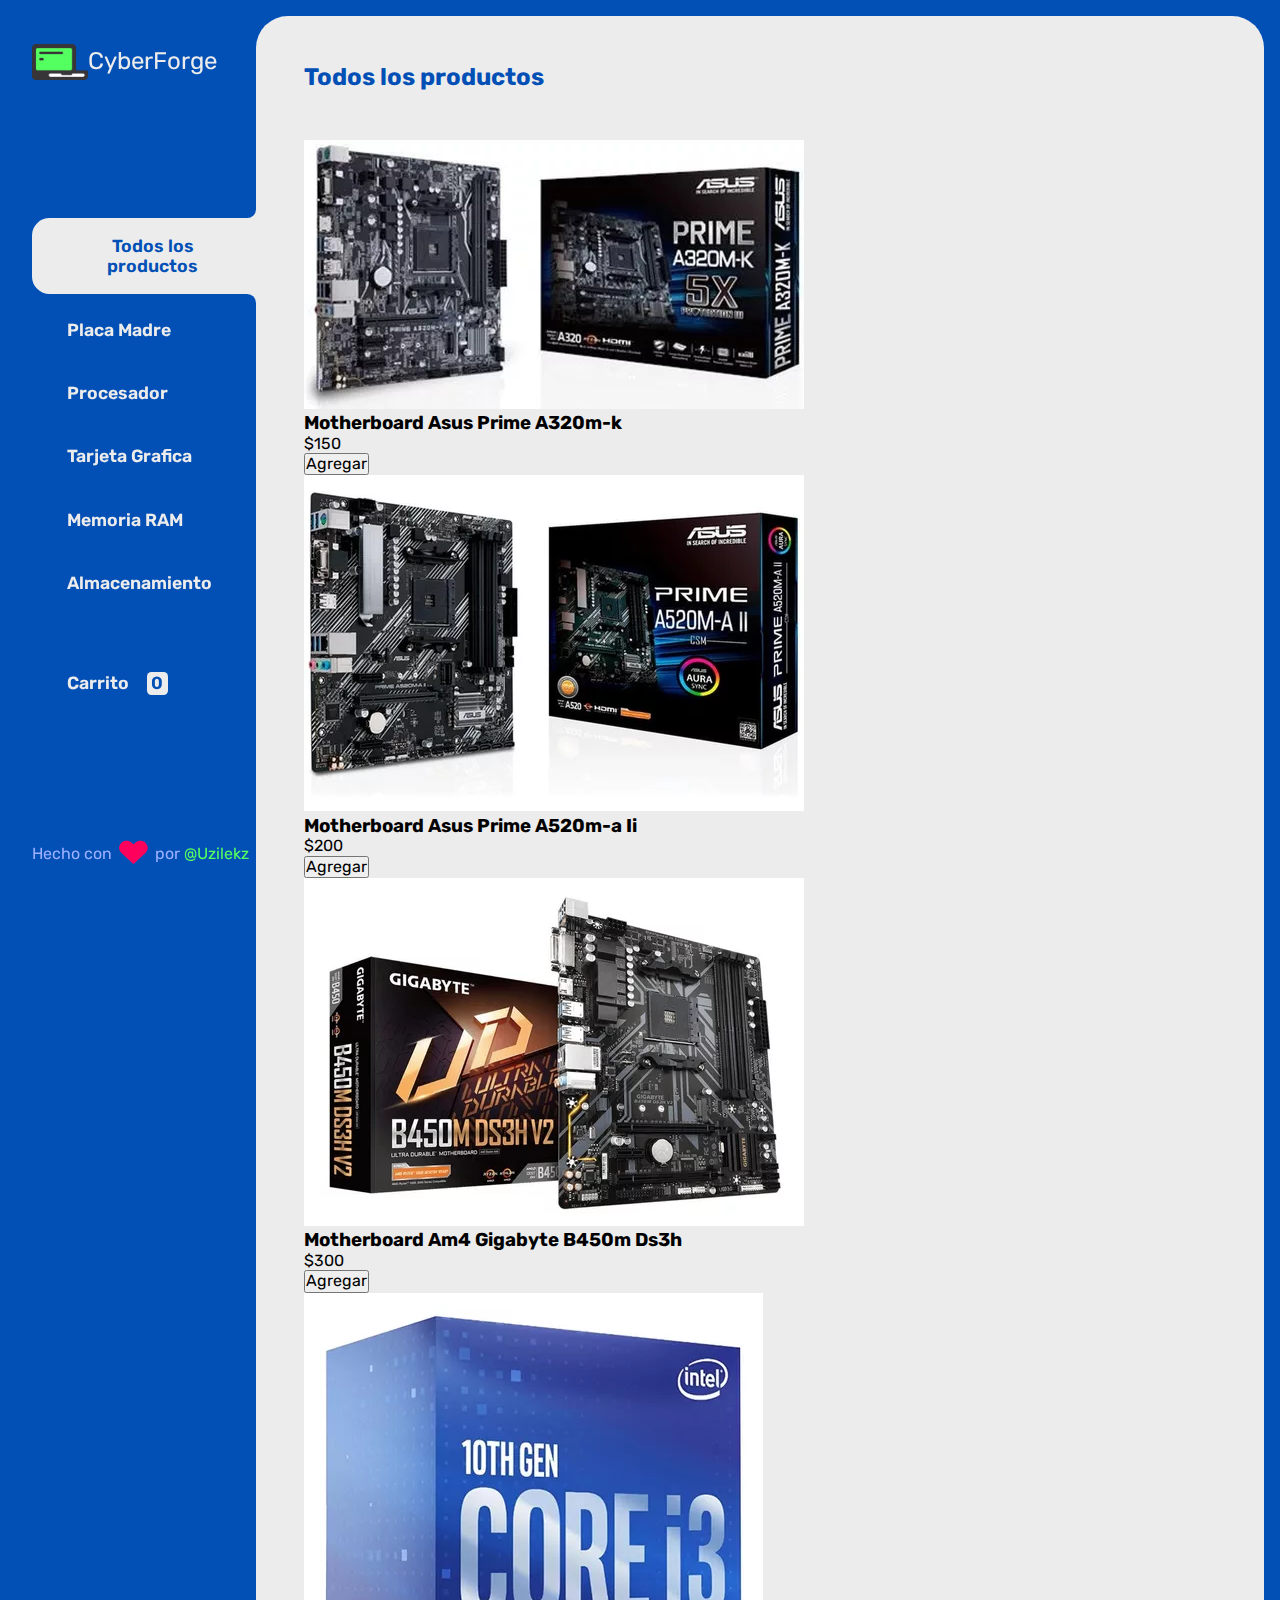
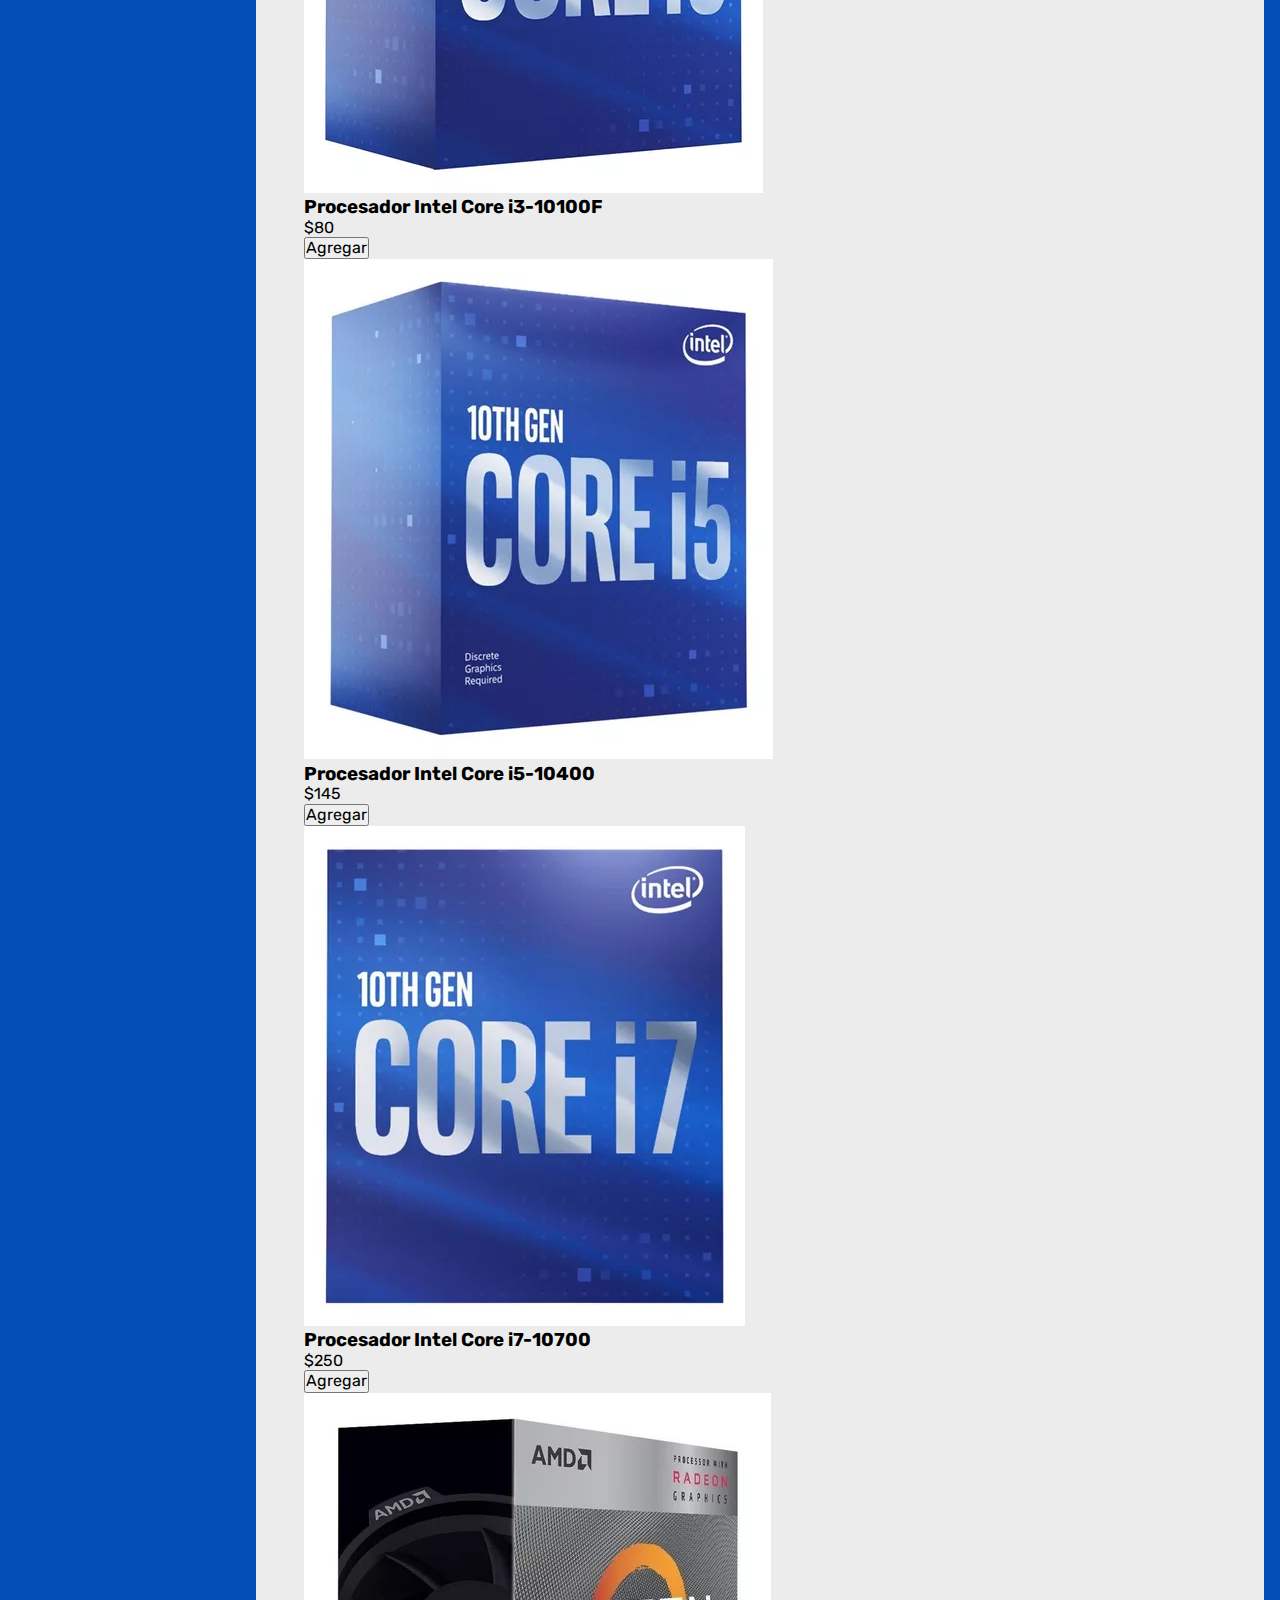
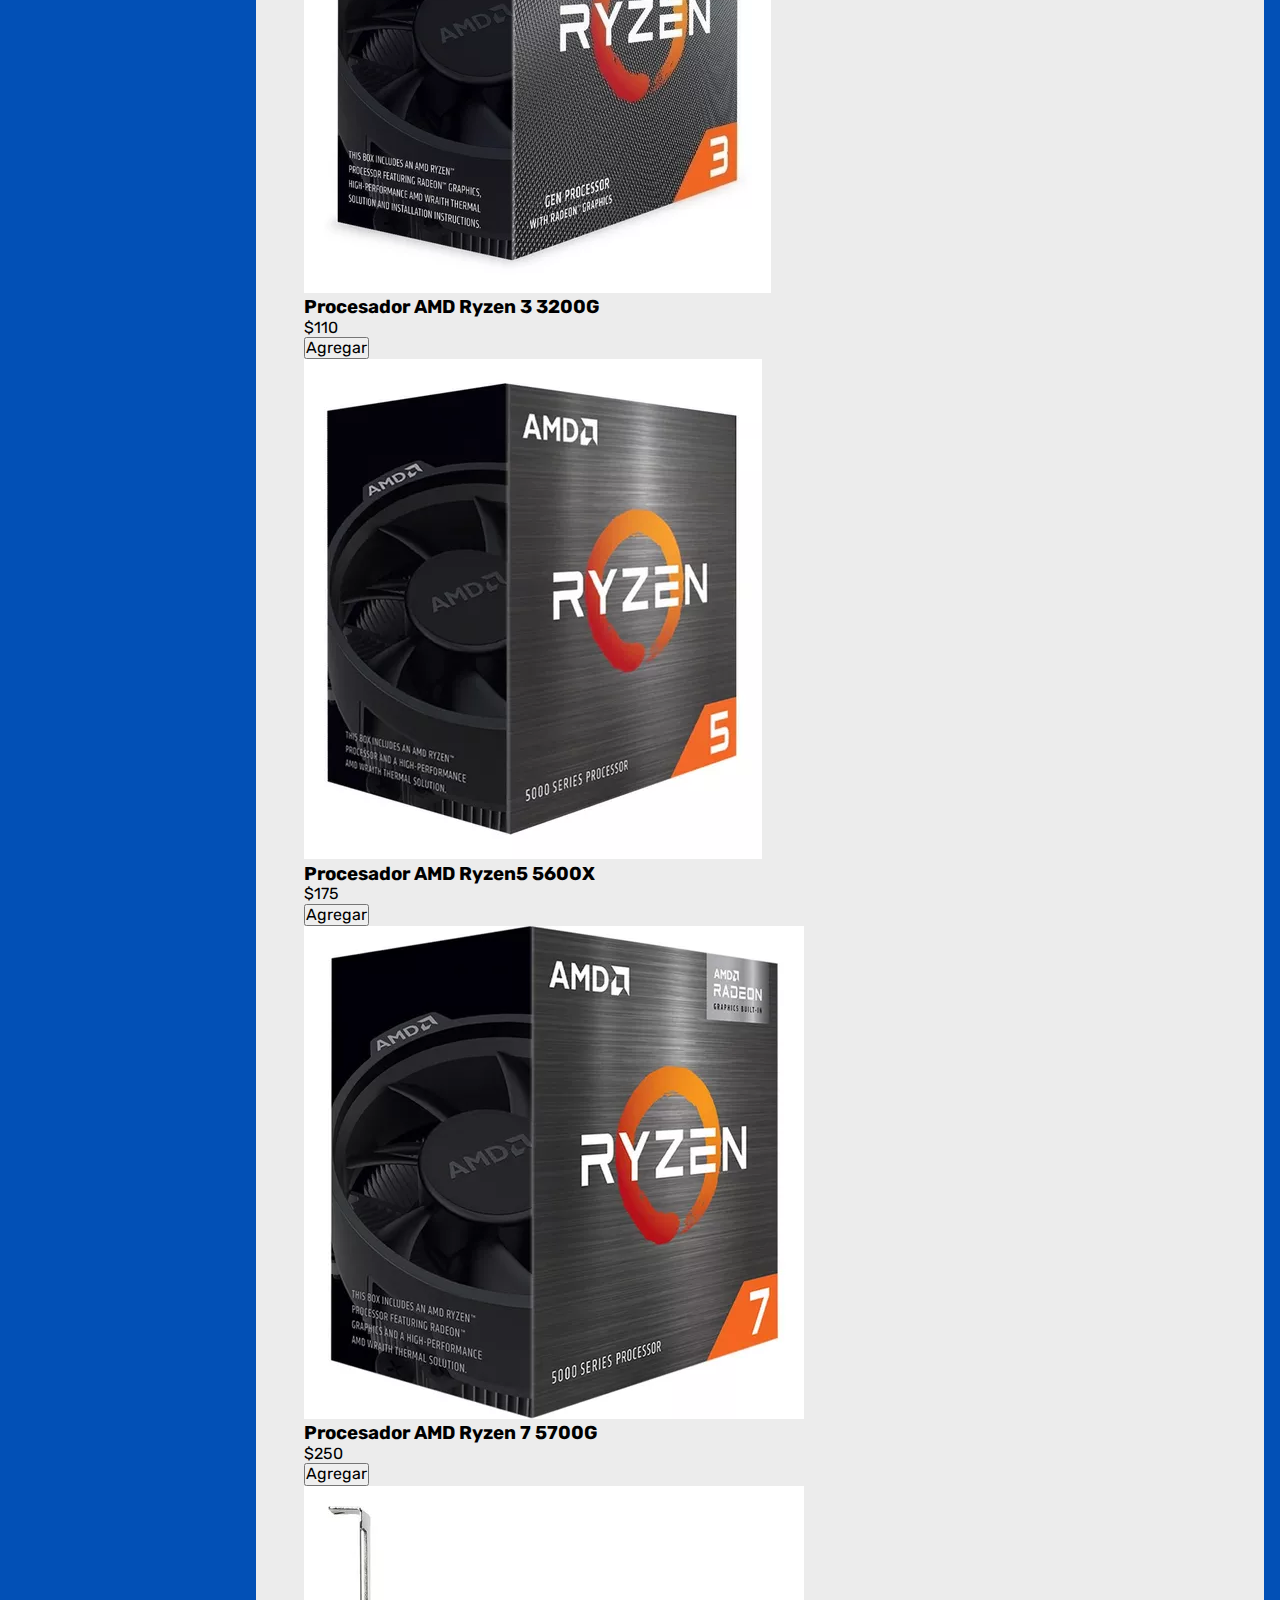
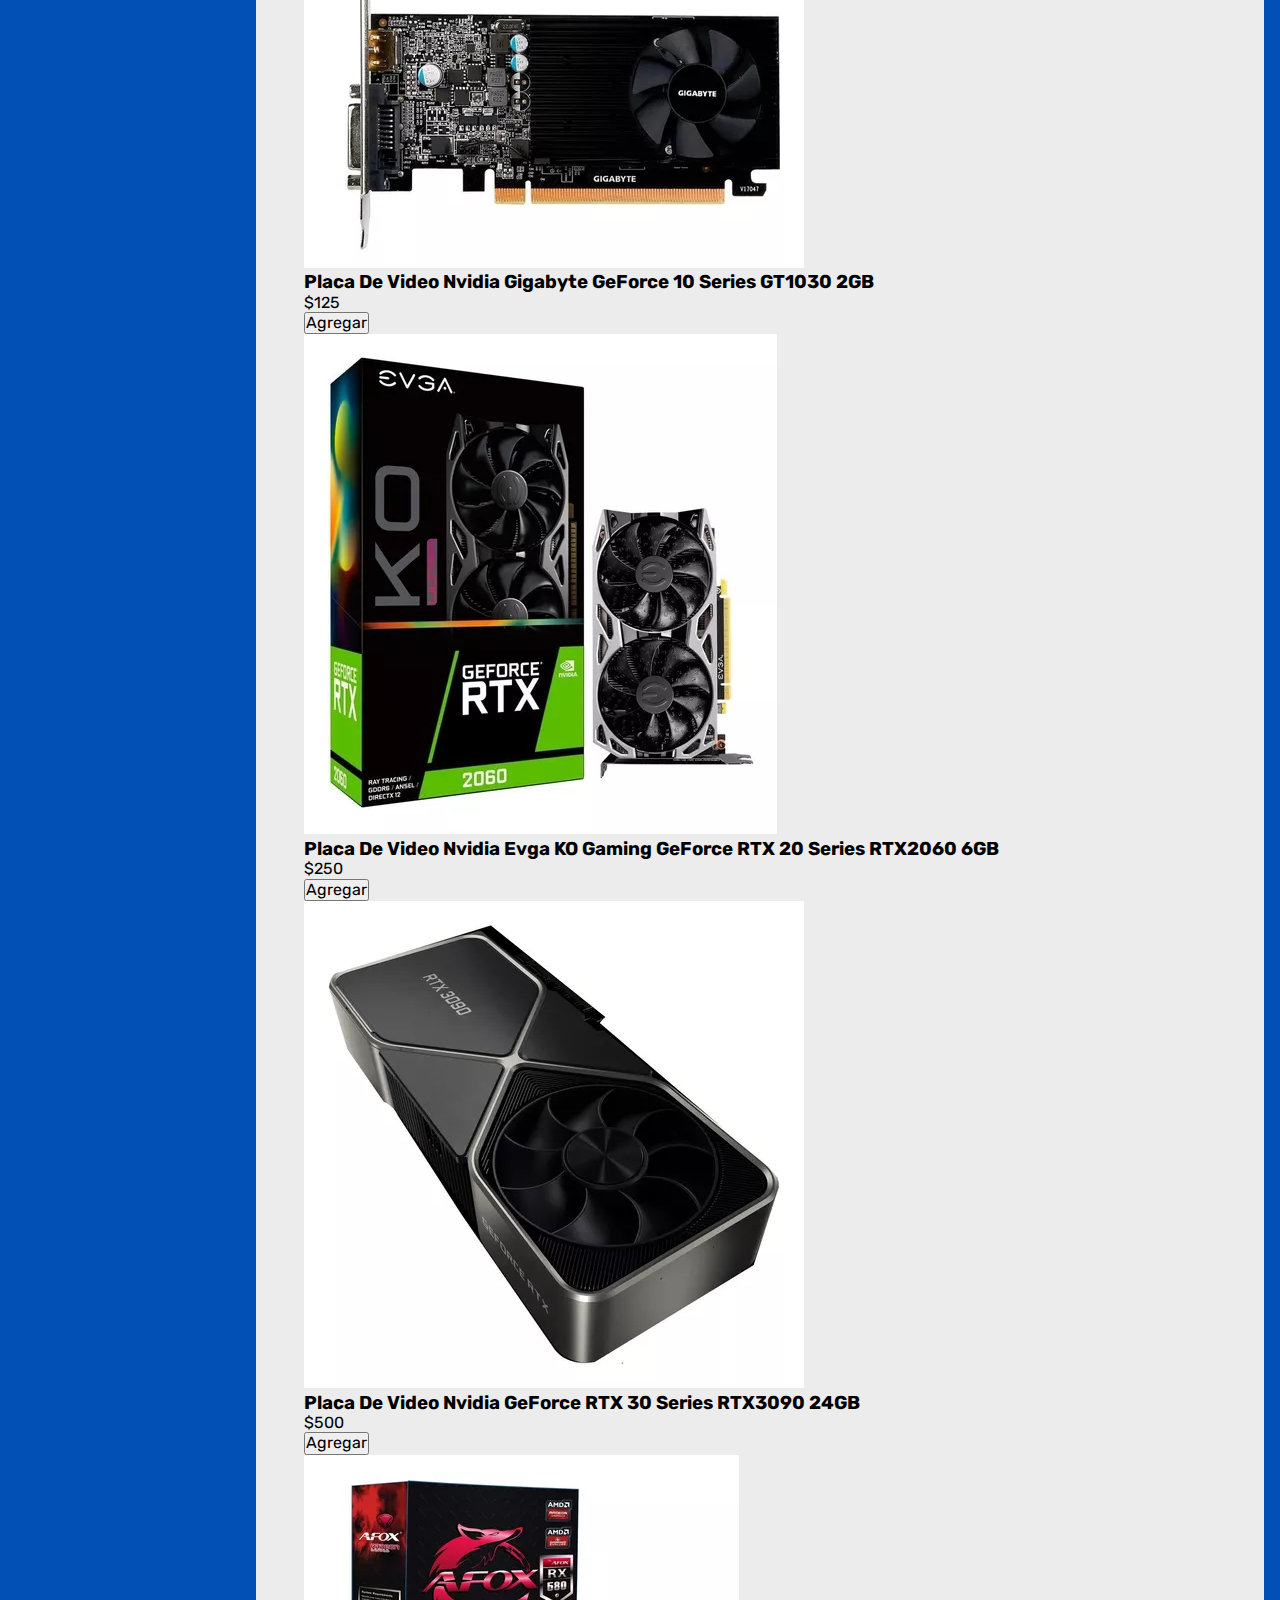
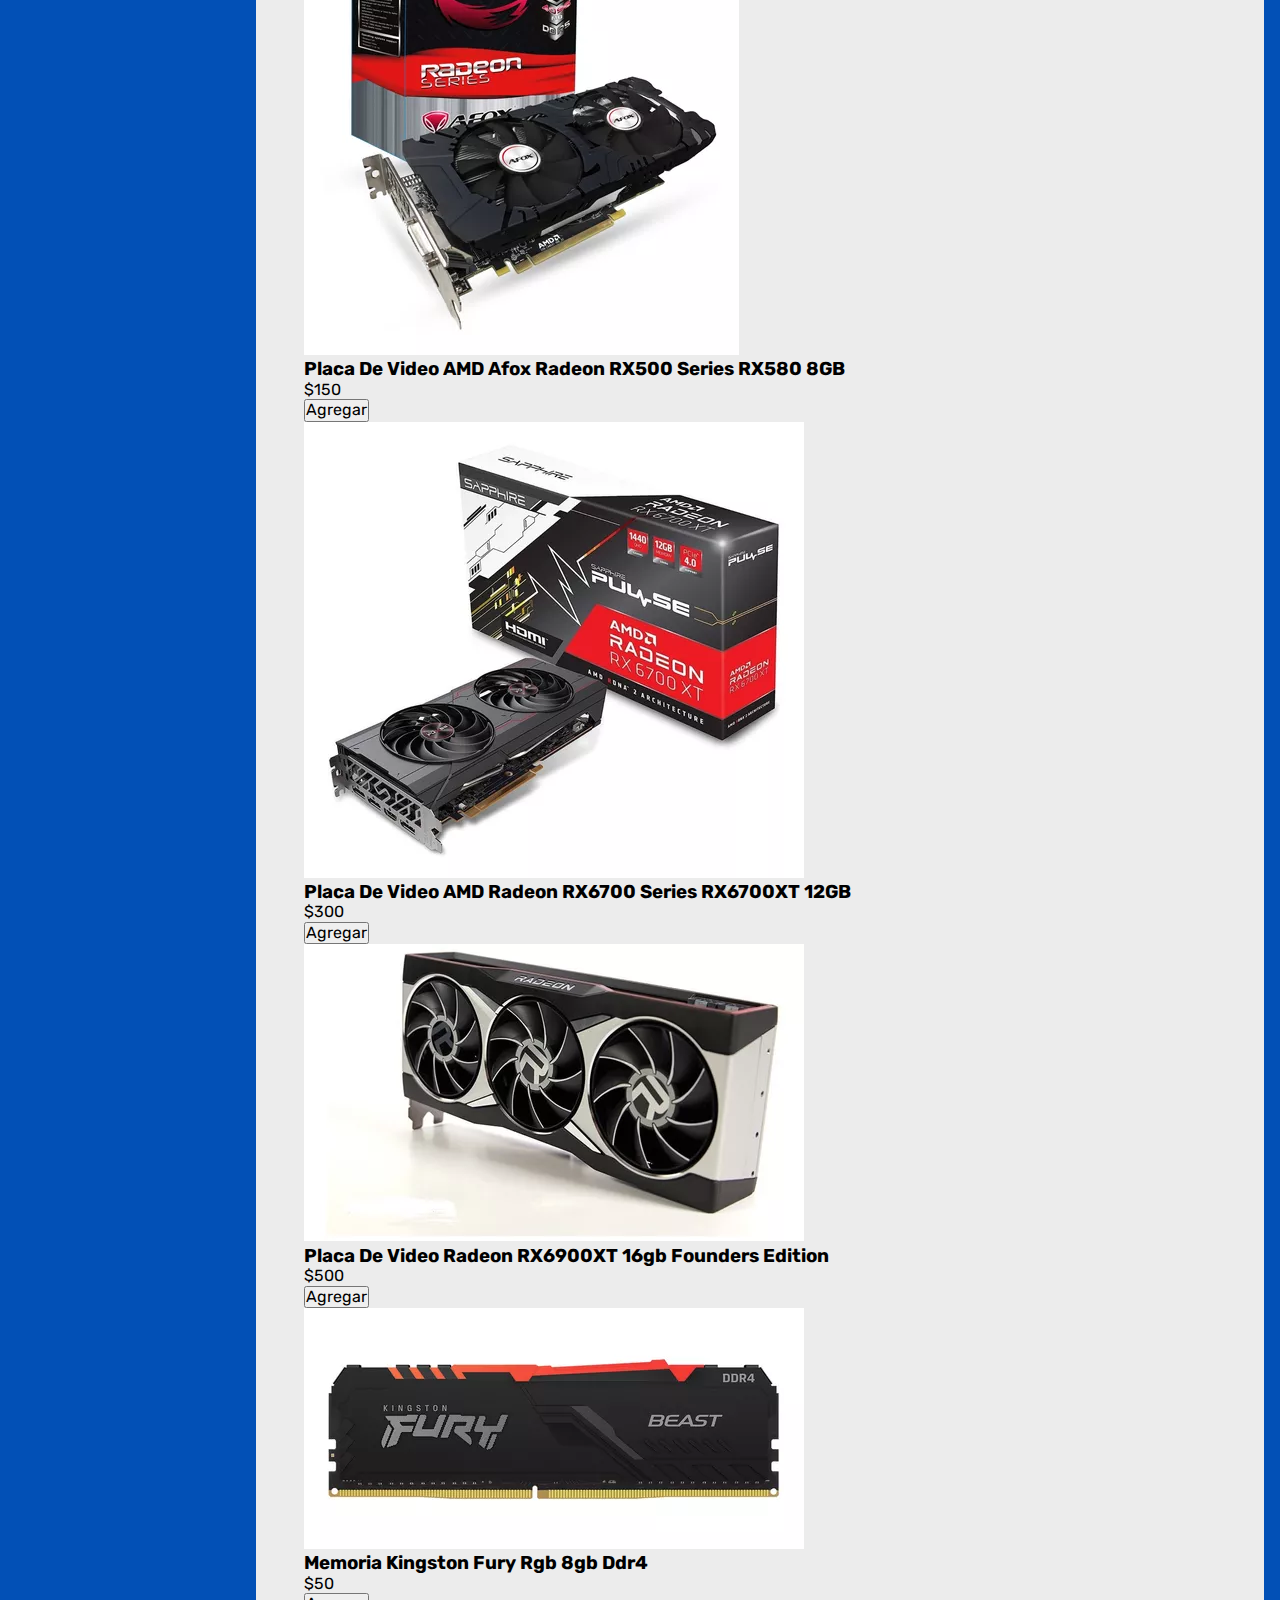
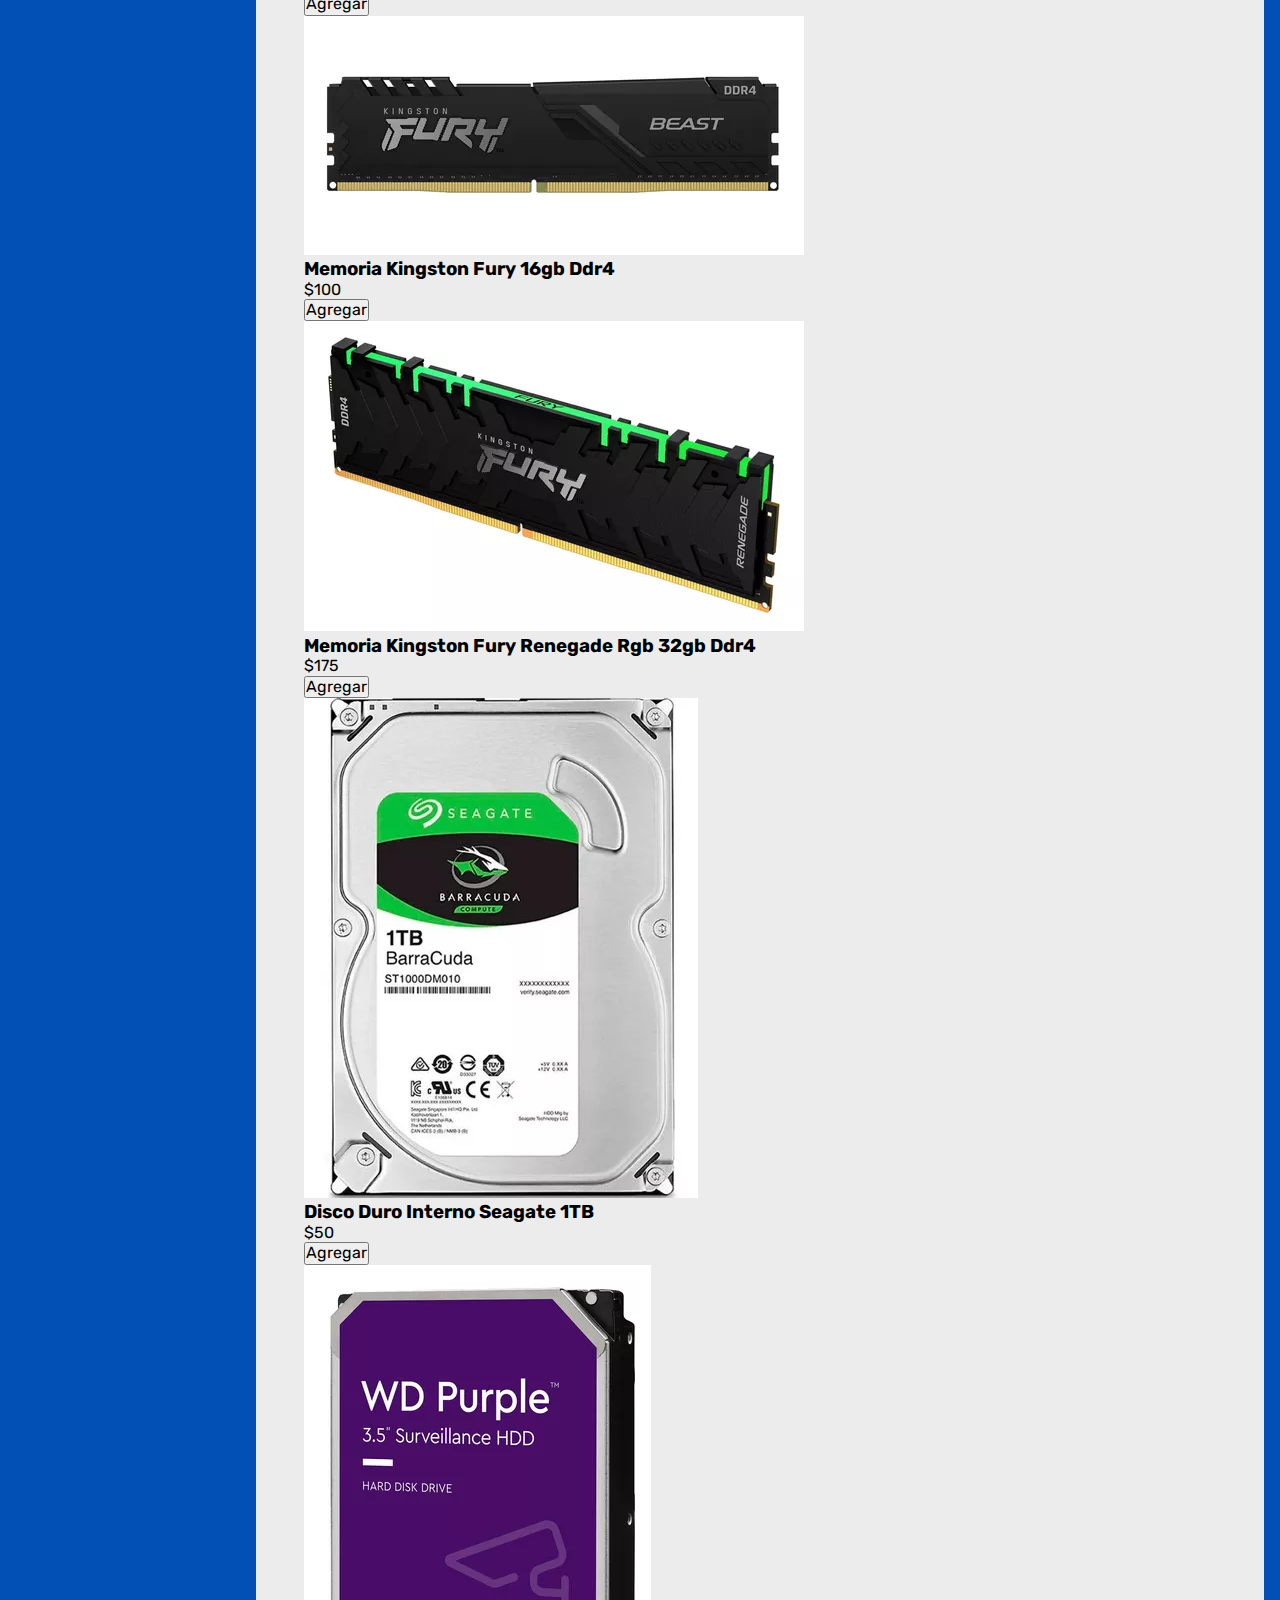
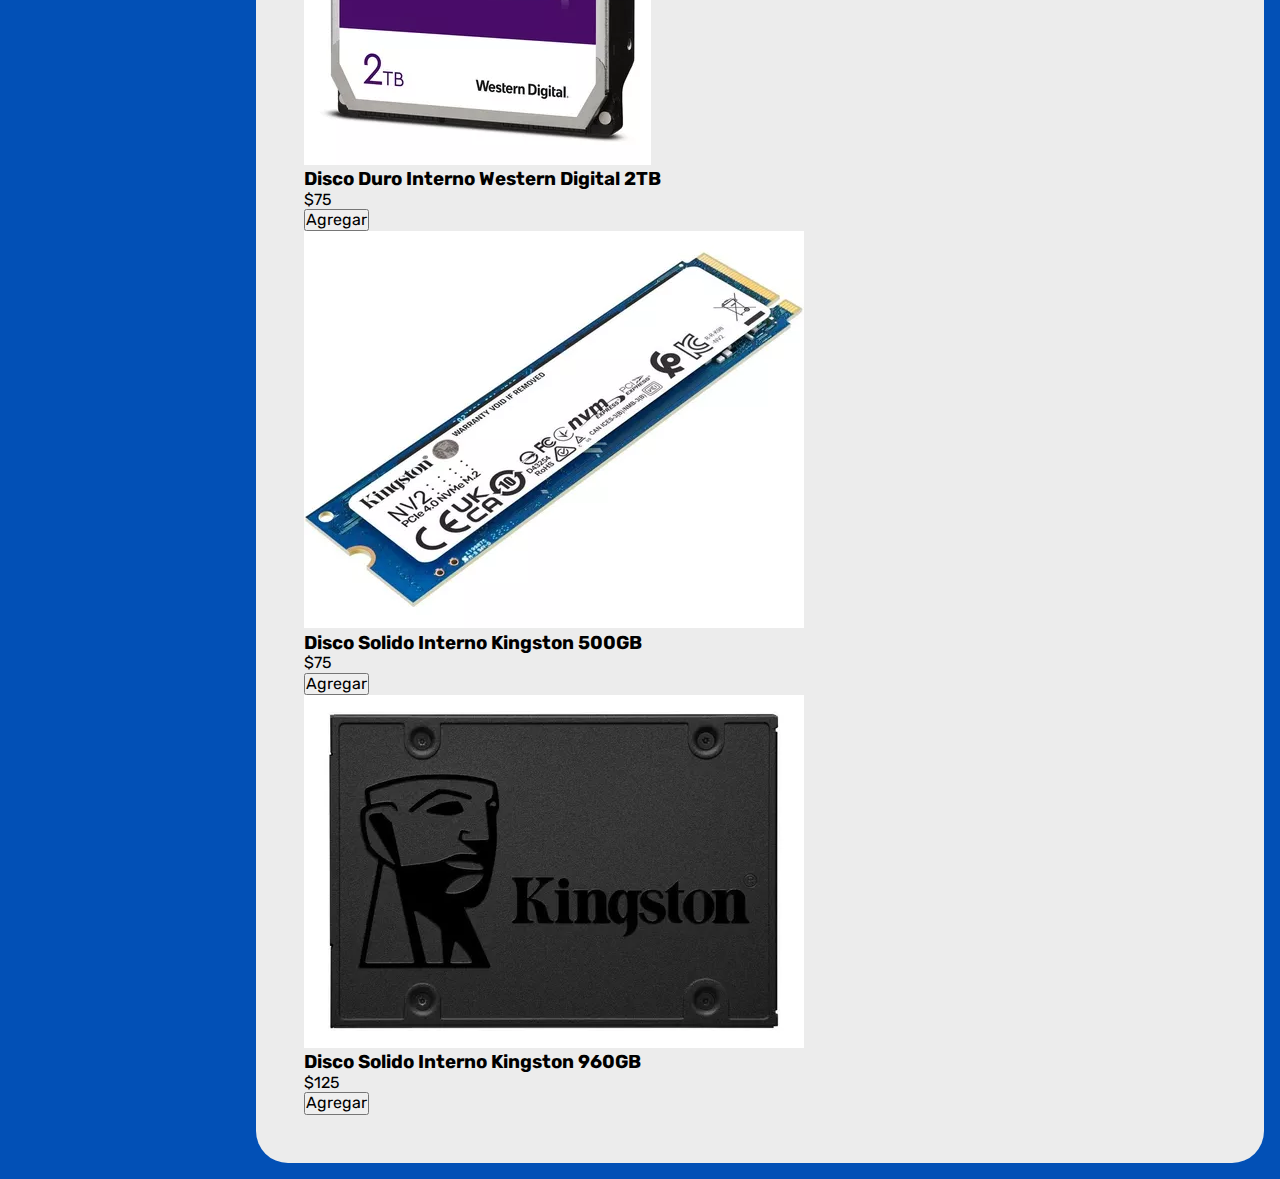
<file: index.html>
<!DOCTYPE html>
<html lang="es">
    <head>
        <meta charset="UTF-8" />
        <meta name="viewport" content="width=device-width, initial-scale=1.0" />
        <title>CyberForge | Inicio</title>
        <!--Favicon-->
        <link
            rel="shortcut icon"
            href="./img/logo/logo.ico"
            type="image/x-icon"
        />
        <!--CDN FontAwesome-->
        <link
            rel="stylesheet"
            href="https://cdnjs.cloudflare.com/ajax/libs/font-awesome/6.5.1/css/all.min.css"
            integrity="sha512-DTOQO9RWCH3ppGqcWaEA1BIZOC6xxalwEsw9c2QQeAIftl+Vegovlnee1c9QX4TctnWMn13TZye+giMm8e2LwA=="
            crossorigin="anonymous"
            referrerpolicy="no-referrer"
        />
        <!--CSS-->
        <link rel="stylesheet" href="./css/normalize.css" />
        <link rel="stylesheet" href="./css/style.css" />
    </head>
    <body>
        <d class="container">
            <!--Aside-->
            <aside>
                <!--Header-->
                <header>
                    <!--Logo-->
                        <a class="logo" href="index.html">
                            <div class="logo__container">
                                <!--Icon-->
                                <img
                                class="logo__img"
                                    src="./img/logo/logo.webp"
                                    alt="Portatil con pantalla verde"
                                />
                                <!--Name-->
                                <h1 class="logo__text">CyberForge</h1>
                            </div>
                        </a>
                </header>
                <!--Nav-->
                <nav>
                    <ul class="nav-menu">
                        <li>
                            <button id="todos" class="nav-menu__button button-menu active">
                                <i class="fa-solid fa-hand-point-up"></i>
                                Todos los productos
                            </button>
                        </li>
                        <li>
                            <button id="placasMadre" class="nav-menu__button button-menu">
                                <i class="fa-regular fa-hand-point-up"></i>
                                Placa Madre
                            </button>
                        </li>
                        <li>
                            <button id="procesadores" class="nav-menu__button button-menu">
                                <i class="fa-regular fa-hand-point-up"></i>
                                Procesador
                            </button>
                        </li>
                        <li>
                            <button id="tarjetasGraficas" class="nav-menu__button button-menu">
                                <i class="fa-regular fa-hand-point-up"></i>
                                Tarjeta Grafica
                            </button>
                        </li>
                        <li>
                            <button id="memoriasRAM" class="nav-menu__button button-menu">
                                <i class="fa-regular fa-hand-point-up"></i>
                                Memoria RAM
                            </button>
                        </li>
                        <li>
                            <button id="almacenamientos" class="nav-menu__button button-menu">
                                <i class="fa-regular fa-hand-point-up"></i>
                                Almacenamiento
                            </button>
                        </li>
                        <li>
                            <a
                                class="nav-menu__cart button-menu"
                                href="./pages/cart.html"
                                ><i class="fa-solid fa-cart-shopping"></i>
                                Carrito <span class="cart-number">0</span></a
                            >
                        </li>
                    </ul>
                </nav>
                <!--Footer-->
                <footer>
                    <div class="footer__txt">
                        <span>Hecho con </span>
                        <div class="love">
                            <svg
                                version="1.1"
                                xmlns="http://www.w3.org/2000/svg"
                                xmlns:xlink="http://www.w3.org/1999/xlink"
                                viewBox="0 0 92 72"
                                enable-background="new 0 0 92 72"
                                xml:space="preserve"
                                aria-labelledby="heartTitle"
                                role="img"
                            >
                                <title id="heartTitle">
                                    Un corazon lleno de amor.
                                </title>
                                <path
                                    fill="#ff005d"
                                    d="M82.32,7.888c-8.359-7.671-21.91-7.671-30.271,0l-5.676,5.21l-5.678-5.21c-8.357-7.671-21.91-7.671-30.27,0 c-9.404,8.631-9.404,22.624,0,31.255l35.947,32.991L82.32,39.144C91.724,30.512,91.724,16.52,82.32,7.888z"
                                ></path>
                            </svg>
                        </div>
                        <span
                            >por
                            <a
                                href="https://uzilekz.github.io/Portafolio/"
                                target="_blank"
                                >@Uzilekz</a
                            ></span
                        >
                    </div>
                </footer>
            </aside>
            <!--Main-->
            <main>
                <h2 class="principal-title">Todos los productos</h2>
                <!--Products-->
                <div id="productsContainer" class="products-container">
                    <!--Esto se va a rellenar con JS-->
                </div>
            </main>
        </div>
        <script src="./js/app.js"></script>
    </body>
</html>
</file>
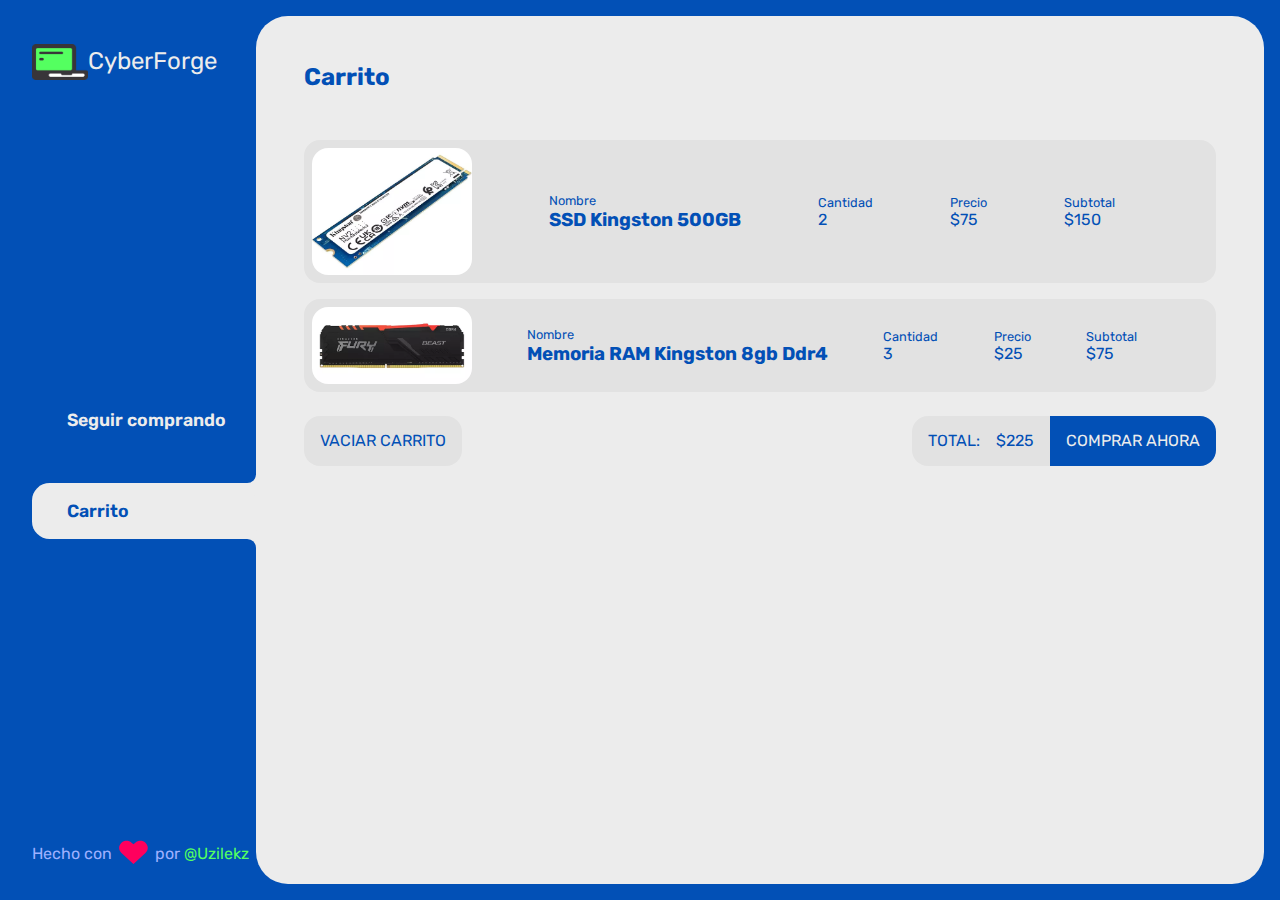
<file: pages/cart.html>
<!DOCTYPE html>
<html lang="es">
    <head>
        <meta charset="UTF-8" />
        <meta name="viewport" content="width=device-width, initial-scale=1.0" />
        <title>CyberForge | Carrito</title>
        <!--Favicon-->
        <link
            rel="shortcut icon"
            href="../img/logo/logo.ico"
            type="image/x-icon"
        />
        <!--CDN FontAwesome-->
        <link
            rel="stylesheet"
            href="https://cdnjs.cloudflare.com/ajax/libs/font-awesome/6.5.1/css/all.min.css"
            integrity="sha512-DTOQO9RWCH3ppGqcWaEA1BIZOC6xxalwEsw9c2QQeAIftl+Vegovlnee1c9QX4TctnWMn13TZye+giMm8e2LwA=="
            crossorigin="anonymous"
            referrerpolicy="no-referrer"
        />
        <!--CSS-->
        <link rel="stylesheet" href="../css/normalize.css" />
        <link rel="stylesheet" href="../css/style.css" />
    </head>
    <body>
        <div class="container">
            <!--Aside-->
            <aside>
                <!--Header-->
                <header>
                    <!--Logo-->
                    <a class="logo" href="../index.html">
                        <div class="logo__container">
                            <!--Icon-->
                            <img
                                class="logo__img"
                                src="../img/logo/logo.webp"
                                alt="Portatil con pantalla verde"
                            />
                            <!--Name-->
                            <h1 class="logo__text">CyberForge</h1>
                        </div>
                    </a>
                </header>
                <!--Nav-->
                <nav>
                    <ul>
                        <li>
                            <a
                                class="nav__goShop button-menu"
                                href="../index.html"
                                ><i class="fa-solid fa-arrow-rotate-left"></i>
                                Seguir comprando</a
                            >
                        </li>
                        <li>
                            <a
                                class="nav-menu__cart button-menu active"
                                href="cart.html"
                                ><i class="fa-solid fa-cart-shopping"></i>
                                Carrito</a
                            >
                        </li>
                    </ul>
                </nav>
                <!--Footer-->
                <footer>
                    <div class="footer__txt">
                        <span>Hecho con </span>
                        <div class="love">
                            <svg
                                version="1.1"
                                xmlns="http://www.w3.org/2000/svg"
                                xmlns:xlink="http://www.w3.org/1999/xlink"
                                viewBox="0 0 92 72"
                                enable-background="new 0 0 92 72"
                                xml:space="preserve"
                                aria-labelledby="heartTitle"
                                role="img"
                            >
                                <title id="heartTitle">
                                    Un corazon lleno de amor.
                                </title>
                                <path
                                    fill="#ff005d"
                                    d="M82.32,7.888c-8.359-7.671-21.91-7.671-30.271,0l-5.676,5.21l-5.678-5.21c-8.357-7.671-21.91-7.671-30.27,0 c-9.404,8.631-9.404,22.624,0,31.255l35.947,32.991L82.32,39.144C91.724,30.512,91.724,16.52,82.32,7.888z"
                                ></path>
                            </svg>
                        </div>
                        <span
                            >por
                            <a
                                href="https://uzilekz.github.io/Portafolio/"
                                target="_blank"
                                >@Uzilekz</a
                            ></span
                        >
                    </div>
                </footer>
            </aside>
            <!--Main-->
            <main>
                <h2 class="principal-title">Carrito</h2>
                <!--Cart-->
                <div class="cart-container">
                    <!--Cart empty-->
                    <p class="cart-empty disabled">
                        El carrito está vacío.
                        <i class="fa-solid fa-heart-crack"></i>
                    </p>
                    <!--Cart with products-->
                    <div class="cart-products">
                        <div class="cart-products__product">
                            <img
                                class="cart-products__product__img"
                                src="../img/products/almacenamiento/SSD/DiscoSolidoInternoKingston500GB.webp"
                                alt=""
                            />
                            <div class="cart-products__product__name">
                                <small>Nombre</small>
                                <h3>SSD Kingston 500GB</h3>
                            </div>
                            <div class="cart-products__product__quantity">
                                <small>Cantidad</small>
                                <p>2</p>
                            </div>
                            <div class="cart-products__product__price">
                                <small>Precio</small>
                                <p>$75</p>
                            </div>
                            <div class="cart-products__product__subtotal">
                                <small>Subtotal</small>
                                <p>$150</p>
                            </div>
                            <button class="cart-products__product__delete">
                                <i class="fa-solid fa-trash-can"></i>
                            </button>
                        </div>
                        <div class="cart-products__product">
                            <img
                                class="cart-products__product__img"
                                src="../img/products/memoriaRam/MemoriaKingstonFuryRgb8gbDdr4.webp"
                                alt=""
                            />
                            <div class="cart-products__product__name">
                                <small>Nombre</small>
                                <h3>Memoria RAM Kingston 8gb Ddr4</h3>
                            </div>
                            <div class="cart-products__product__quantity">
                                <small>Cantidad</small>
                                <p>3</p>
                            </div>
                            <div class="cart-products__product__price">
                                <small>Precio</small>
                                <p>$25</p>
                            </div>
                            <div class="cart-products__product__subtotal">
                                <small>Subtotal</small>
                                <p>$75</p>
                            </div>
                            <button class="cart-products__product__delete">
                                <i class="fa-solid fa-trash-can"></i>
                            </button>
                        </div>
                    </div>
                    <!--Cart actions-->
                    <div class="cart-actions disabled">
                        <div class="cart-actions__left">
                            <button class="cart-actions__left__delete-cart">
                                Vaciar carrito
                            </button>
                        </div>
                        <div class="cart-actions__right">
                            <div class="cart-actions__right__total">
                                <p>Total:</p>
                                <p id="total">$225</p>
                            </div>
                            <button class="cart-actions__right__buy">
                                Comprar ahora
                            </button>
                        </div>
                    </div>
                    <!--Cart buyed-->
                    <p class="cart-buyed disabled">
                        Muchas gracias por su compra.
                        <i class="fa-solid fa-heart"></i>
                    </p>
                </div>
            </main>
        </div>
        <script src="../js/cart.js"></script>
    </body>
</html>
</file>
<file: css/style.css>
@import url("https://fonts.googleapis.com/css2?family=Rubik:wght@300;400;500;600;700;800;900&display=swap");

:root {
    --color-principal: #0250b6;
    --color-principal-light: #9eb0ff;
    --color-white: #ececec;
    --color-gray: #e2e2e2;
    --color-red: #a01010;
}

::selection {
    color: #00e279;
    background: rgba(37, 36, 36, 0.5);
}

* {
    margin: 0;
    padding: 0;
    box-sizing: border-box;
    font-family: "Rubik", "sans-serif";
}

html {
    scroll-behavior: smooth;
}

ul {
    list-style-type: none;
}

a {
    text-decoration: none;
}

.disabled {
    display: none;
}

/*CONTAINER*/
.container {
    display: grid;
    grid-template-columns: 1fr 4fr;
    background-color: var(--color-principal);
}

/*ASIDE*/
aside {
    display: flex;
    flex-direction: column;
    justify-content: space-between;
    position: sticky;
    color: var(--color-white);
    padding: 2rem;
    padding-right: 0;
    height: 100vh;
    top: 0;
}

/*ASIDE__LOGO*/

.logo {
    display: inline-block;
    color: var(--color-white);
}

.logo__container {
    display: flex;
    align-items: center;
}

.logo__img {
    width: 3.5em;
}

.logo__text {
    font-weight: 400;
    font-size: 1.5em;
}

/*NAV*/
.nav-menu {
    display: flex;
    flex-direction: column;
    gap: 0.5em;
}

.button-menu {
    background-color: transparent;
    border: 0;
    color: var(--color-white);
    font-size: 1.1em;
    cursor: pointer;
    display: flex;
    align-items: center;
    gap: 1em;
    font-size: 1.1em;
    font-weight: 600;
    padding: 1em;
}

.button-menu.active {
    background-color: var(--color-white);
    color: var(--color-principal);
    width: 100%;
    border-top-left-radius: 1em;
    border-bottom-left-radius: 1em;
    position: relative;
}

.button-menu.active::before {
    content: "";
    position: absolute;
    width: 1rem;
    height: 3rem;
    background-color: transparent;
    bottom: 100%;
    right: 0;
    border-bottom-right-radius: 0.5em;
    box-shadow: 0 1em 0 var(--color-white);
}

.button-menu.active::after {
    content: "";
    position: absolute;
    width: 1rem;
    height: 3rem;
    background-color: transparent;
    top: 100%;
    right: 0;
    border-top-right-radius: 0.5em;
    box-shadow: 0 -1em 0 var(--color-white);
}

.fa-hand-point-up {
    transform: rotateZ(90deg);
}

.nav-menu__cart {
    margin-top: 2em;
}

.cart-number {
    background-color: var(--color-white);
    color: var(--color-principal);
    padding: 0.1em 0.25em;
    border-radius: 0.25em;
}

.nav-menu__cart.active .cart-number {
    background-color: var(--color-principal);
    color: var(--color-white);
}

/*FOOTER*/
footer {
    display: flex;
    align-items: center;
}

.footer__txt {
    display: flex;
    align-items: center;
    font-size: 1em;
    color: var(--color-principal-light);
}

/*FOOTER__HEART*/
.love {
    padding: 0 0.4rem;
    animation: 1.5s heartThrob infinite;
}
.love svg {
    height: 1.5rem;
}

@keyframes heartThrob {
    10% {
        transform: scale(1.15);
    }
    20% {
        transform: scale(1);
    }
    40% {
        transform: scale(1.15);
    }
    60% {
        transform: scale(1);
    }
}

/*FOOTER__LINK*/
footer a {
    position: relative;
    color: #54ff60;
}

footer a::before {
    content: "";
    position: absolute;
    width: 100%;
    height: 2px;
    border-radius: 4px;
    background-color: #54ff60;
    bottom: 0;
    left: 0;
    transform-origin: right;
    transform: scaleX(0);
    transition: transform 0.2s ease-in-out;
}

footer a:hover::before {
    transform-origin: left;
    transform: scaleX(1);
}

/*MAIN*/
main {
    background-color: var(--color-white);
    margin: 1em;
    margin-left: 0;
    border-radius: 2em;
    padding: 3em;
}

.principal-title {
    color: var(--color-principal);
    margin-bottom: 2em;
}

/*CART*/
.cart-container {
    display: flex;
    flex-direction: column;
    gap: 1.5em;
}

/*CART EMPTY*/
.cart-empty,
.cart-buyed {
    color: var(--color-principal);
}

/*CART PRODUCTS*/
.cart-products {
    display: flex;
    flex-direction: column;
    gap: 1em;
}

.cart-products__product {
    display: flex;
    justify-content: space-between;
    align-items: center;
    background-color: var(--color-gray);
    color: var(--color-principal);
    padding: 0.5em;
    padding-right: 1.5em;
    border-radius: 1em;
}

.cart-products__product__img {
    width: 10em;
    border-radius: 1em;
}

.cart-products__product small {
    font-size: 0.8em;
}

.cart-products__product__delete {
    border: 0;
    background-color: transparent;
    color: var(--color-red);
    cursor: pointer;
}

/*CART-ACTIONS*/
.cart-actions {
    display: flex;
    justify-content: space-between;
}

.cart-actions__left__delete-cart {
    border: 0;
    background-color: var(--color-gray);
    padding: 1em;
    border-radius: 1em;
    color: var(--color-principal);
    text-transform: uppercase;
    cursor: pointer;
}

.cart-actions__right {
    display: flex;
}

.cart-actions__right__total {
    display: flex;
    background-color: var(--color-gray);
    padding: 1em;
    border-radius: 1em 0 0 1em;
    color: var(--color-principal);
    text-transform: uppercase;
    gap: 1em;
}

.cart-actions__right__buy {
    border: 0;
    background-color: var(--color-principal);
    padding: 1em;
    border-radius: 0 1em 1em 0;
    color: var(--color-white);
    text-transform: uppercase;
    cursor: pointer;
}
</file>
